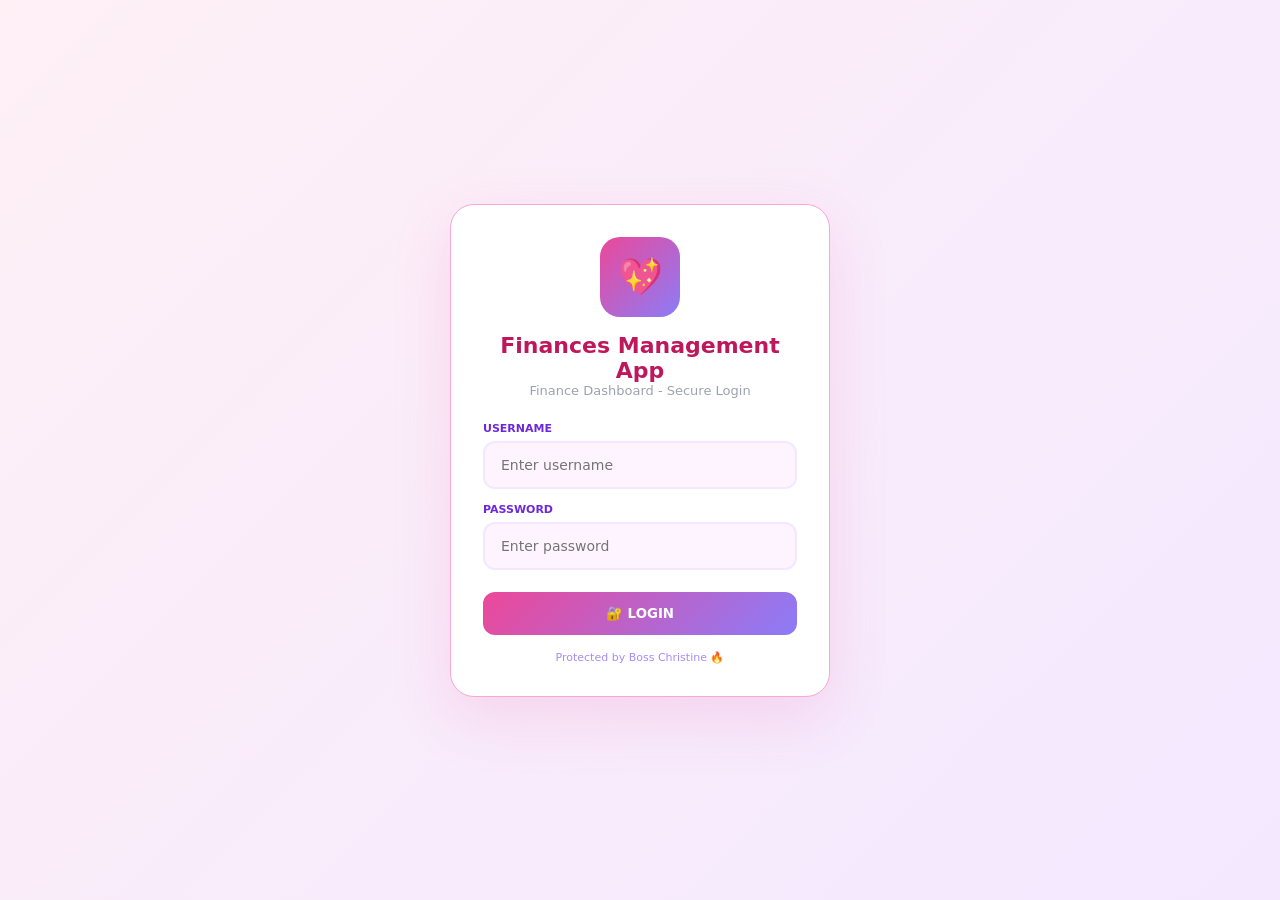
<file: login.html>
<!DOCTYPE html>
<html lang="en">
<head>
<meta charset="UTF-8"><meta name="viewport" content="width=device-width, initial-scale=1.0">
<title>Login|Finances Management App</title>
<style>
*{box-sizing:border-box;margin:0;padding:0;font-family:system-ui}
body{min-height:100vh;display:flex;align-items:center;justify-content:center;background:linear-gradient(135deg,#fff0f6,#f3e8ff);padding:20px}
.card{background:white;border-radius:24px;padding:32px;width:100%;max-width:380px;box-shadow:0 20px 60px rgba(236,72,153,.15);border:1px solid #f9a8d4;text-align:center}
.logo{width:80px;height:80px;border-radius:20px;background:linear-gradient(135deg,#ec4899,#8b7cf8);display:flex;align-items:center;justify-content:center;font-size:36px;margin:0 auto 16px}
h1{color:#be185d;font-size:22px;font-weight:800} .sub{color:#9ca3af;font-size:13px;margin-bottom:24px}
.input-group{margin-bottom:14px;text-align:left} label{font-size:11px;font-weight:700;color:#6d28d9;margin-bottom:6px;display:block}
input{width:100%;padding:14px 16px;border:2px solid #f3e8ff;border-radius:12px;font-size:14px;outline:none;background:#fdf4ff}
input:focus{border-color:#ec4899;background:white}
.btn{width:100%;padding:14px;background:linear-gradient(135deg,#ec4899,#8b7cf8);color:white;border:none;border-radius:12px;font-weight:800;cursor:pointer;margin-top:8px}
.error{background:#fff1f2;color:#e11d48;padding:10px;border-radius:10px;font-size:12px;margin-bottom:12px;display:none}
</style>
</head>
<body>
<div class="card">
<div class="logo">💖</div>
<h1>Finances Management App</h1>
<p class="sub">Finance Dashboard - Secure Login</p>
<div id="errorBox" class="ehrror"></div>
<div class="input-group"><label>USERNAME</label><input id="username" type="text" placeholder="Enter username"></div>
<div class="input-group"><label>PASSWORD</label><input id="password" type="password" placeholder="Enter password"></div>
<button class="btn" onclick="doLogin()">🔐 LOGIN</button>
<p style="margin-top:16px;font-size:11px;color:#a78bfa">Protected by Boss Christine 🔥</p>
</div>
<script>
const ALLOWED_USER = "boss";
const ALLOWED_PASS = "christine2026";
function doLogin(){
  let u=document.getElementById('username').value.trim();
  let p=document.getElementById('password').value.trim();
  let err=document.getElementById('errorBox');
  if(u===ALLOWED_USER && p===ALLOWED_PASS){
    sessionStorage.setItem('boss_auth','true');
    sessionStorage.setItem('boss_login_time',Date.now());
    localStorage.setItem('boss_auth_persist','true');
    window.location.href="index.html";
  }else{
    err.style.display="block";
    err.textContent="❌ Wrong username or password boss!";
    setTimeout(()=>err.style.display="none",3000);
  }
}
document.addEventListener('keydown',(e)=>{if(e.key==='Enter')doLogin();});
if(sessionStorage.getItem('boss_auth')==='true'){
  window.location.href="index.html";
}
</script>
</body>
</html>
</file>
